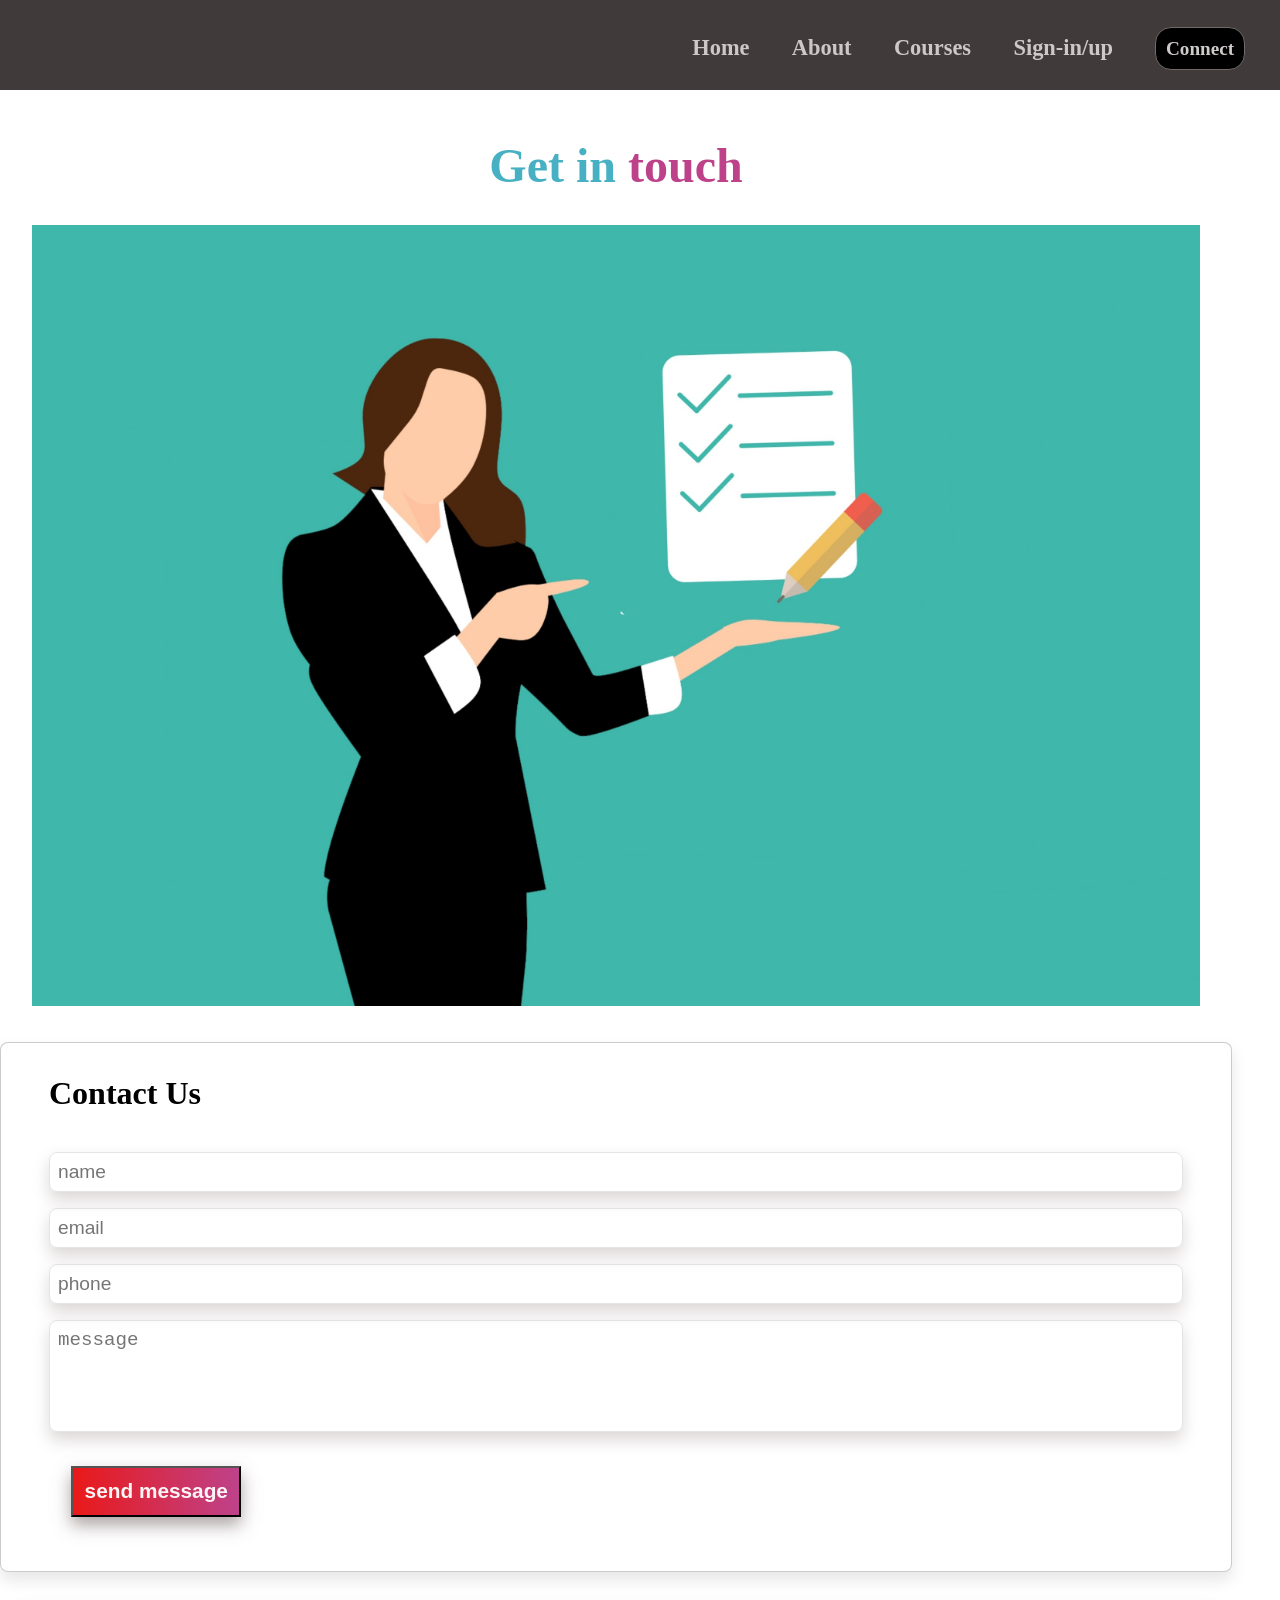
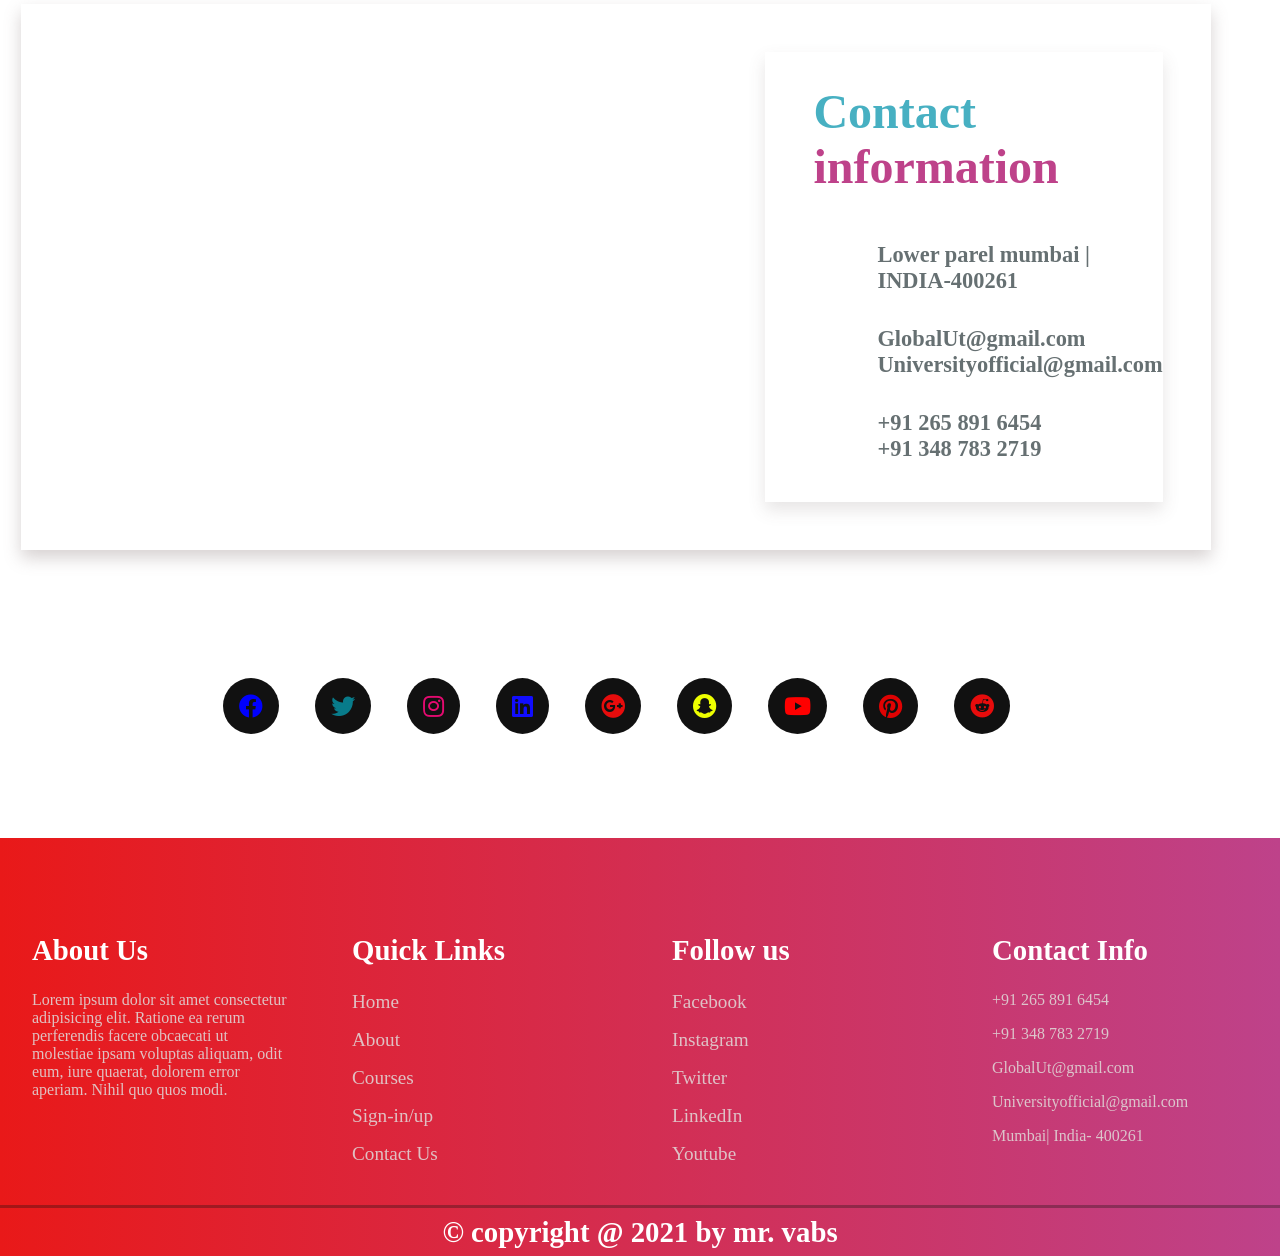
<file: Contact.html>
<!DOCTYPE html>
<html lang="en">

<head>
    <meta charset="UTF-8">
    <meta http-equiv="X-UA-Compatible" content="IE=edge">
    <meta name="viewport" content="width=device-width, initial-scale=1.0">
    <title>Abrox/Contact Us</title>
    <link rel="stylesheet" href="style.css" />
    <link rel="stylesheet" href="mobile.css" />

    <link rel="preconnect" href="https://fonts.googleapis.com" />
    <link rel="preconnect" href="https://fonts.gstatic.com" crossorigin />
    <link href="https://fonts.googleapis.com/css2?family=Poppins:ital,wght@0,300;1,300&display=swap" rel="stylesheet" />
    <link rel="stylesheet" href="https://pro.fontawesome.com/releases/v5.10.0/css/all.css" integrity="sha384-AYmEC3Yw5cVb3ZcuHtOA93w35dYTsvhLPVnYs9eStHfGJvOvKxVfELGroGkvsg+p" crossorigin="anonymous" />
</head>

<body>
    <section>
        <!-- <header> -->
        <nav class="svgc">
            <div class="im">

                <img class="im" src="./logo.svg" alt="" />


            </div>
            <div class="head">
                <a href="index.html">Home</a>
                <a href="about.html">About</a>
                <a href="#">Courses</a>
                <!-- <a href="index.html">price</a> -->
                <a href="Login.html">Sign-in/up</a>
                <a class="btn" href="Contact.html">Connect</a>


            </div>

            <!-- <label for="menu-bar" class="fas fa-bars"></label>
            <input type="checkbox" id="menu-bar" /> -->

        </nav>

        <!-- </header> -->
    </section>


    <!----------------------------------------------\-\-\- Contact Section -/-/-/ --------------------------------->

    <section class="contact">
        <div class="image-ct">
            <h1>Get in <span>touch</span> </h1>

            <img src="./img/contact.jpg" alt="">
        </div>
        <form action="#">
            <h1>Contact Us</h1>
            <div class="input-ct">
                <input type="text" placeholder="name" required>
                <!-- <label>Name</label> -->
            </div>
            <div class="input-ct">
                <input type="email" placeholder="email" required>
                <!-- <label for="email">email</label> -->
            </div>
            <div class="input-ct">
                <input type="number" placeholder="phone" required>
                <!-- <label for="phone">phone</label> -->
            </div>
            <div class="input-ct">
                <textarea name="" id="" cols="30" rows="10" placeholder="message"></textarea>
                <!-- <label>message</label> -->
            </div>
            <input type="submit" class="btn2" value="send message">

        </form>
        <div class="maps">
            <div class="map">
                <iframe src="https://www.google.com/maps/embed?pb=!1m18!
        1m12!1m3!1d54929.94957341725!2d72.83917077819116!3d18
        .99331830475414!2m3!1f0!2f0!3f0!3m2!1i1024!2i768!4f13
        .1!3m3!1m2!1s0x3be7cefaff143987%3A0x11a57272db3e78d0!
        2sParel%2C%20Mumbai%2C%20Maharashtra!5e0!3m2!1sen!2sin
        !4v1644861437107!5m2!1sen!2sin" width="600" height="450" style="border:0;" allowfullscreen="" loading="lazy"></iframe>
            </div>


            <div class="con">
                <h1>Contact <span>information</span></h1>
                <p class="p">Lower parel mumbai | INDIA-400261</p>
                <div class="mail">
                    <p>
                        GlobalUt@gmail.com
                    </p>
                    <p>

                        Universityofficial@gmail.com
                    </p>

                </div>
                <div class="phone">
                    <p>+91 265 891 6454</p>
                    <p>+91 348 783 2719</p>
                </div>
            </div>
        </div>
        </div>
        <div class="sci">
            <a href="" style="color: blue;"><i class="fab fa-facebook"></i></a>
            <a href="" style="color: rgba(8, 136, 153, 0.897);"><i class="fab fa-twitter"></i></a>
            <a href="" style="color: rgba(248, 10, 121, 0.918);"><i class="fab fa-instagram"></i></a>
            <a href="" style="color: rgb(17, 13, 255);"><i class="fab fa-linkedin"></i></a>

            <a href="" style="color: rgb(231, 12, 12);"><i class="fab fa-google-plus"></i></a>
            <a href="" style="color: rgb(238, 255, 0);"><i class="fab fa-snapchat"></i></a>
            <a href="" style="color: rgb(255, 0, 0);"><i class="fab fa-youtube"></i></a>
            <a href="" style="color: rgba(255, 0, 0, 0.87);"><i class="fab fa-pinterest"></i></a>
            <a href="" style="color: rgb(231, 12, 12);"><i class="fab fa-reddit"></i></a>
        </div>
       
    </section>

    <!-- Footer
    ...............
  ................ -->

    <footer>
        <div class="foot">
            <div class="link1">
                <div class="link">
                    <h3>About Us</h3>
                    <p>
                        Lorem ipsum dolor sit amet consectetur adipisicing elit. Ratione ea rerum perferendis facere obcaecati ut molestiae ipsam voluptas aliquam, odit eum, iure quaerat, dolorem error aperiam. Nihil quo quos modi.
                    </p>
                </div>
                <div class="link">
                    <h3>Quick Links</h3>
                    <a href="index.html">Home</a>
                    <a href="about.html">About</a>
                    <a href="index.html">Courses</a>
                    <a href="Login.html">Sign-in/up</a>
                    <a href="Contact.html">Contact Us</a>

                </div>
                <div class="link">
                    <h3>Follow us</h3>
                    <a href="">Facebook</a>
                    <a href="">Instagram</a>
                    <a href="">Twitter</a>
                    <a href="">LinkedIn</a>
                    <a href="">Youtube</a>


                </div>
                <div class="link">
                    <h3>Contact Info</h3>

                    <div class="info">
                        <!-- <i class="fas fa-phone"></i> -->

                        <p>+91 265 891 6454</p>
                        <p>+91 348 783 2719</p>
                    </div>
                    <div class="info">
                        <!-- <i class="fas fa-envelope"></i> -->

                        <p>GlobalUt@gmail.com</p>
                        <p>Universityofficial@gmail.com</p>
                    </div>
                    <div class="info">
                        <!-- <i class="fas fa-map-marker-alt"></i> -->

                        <p>Mumbai| India- 400261</p>
                    </div>
                </div>

            </div>
            <h1 class="credit">&copy; copyright @ 2021 by mr. vabs</h1>
        </div>
        </div>
        </div>
    </footer>
</body>

</html>
</file>
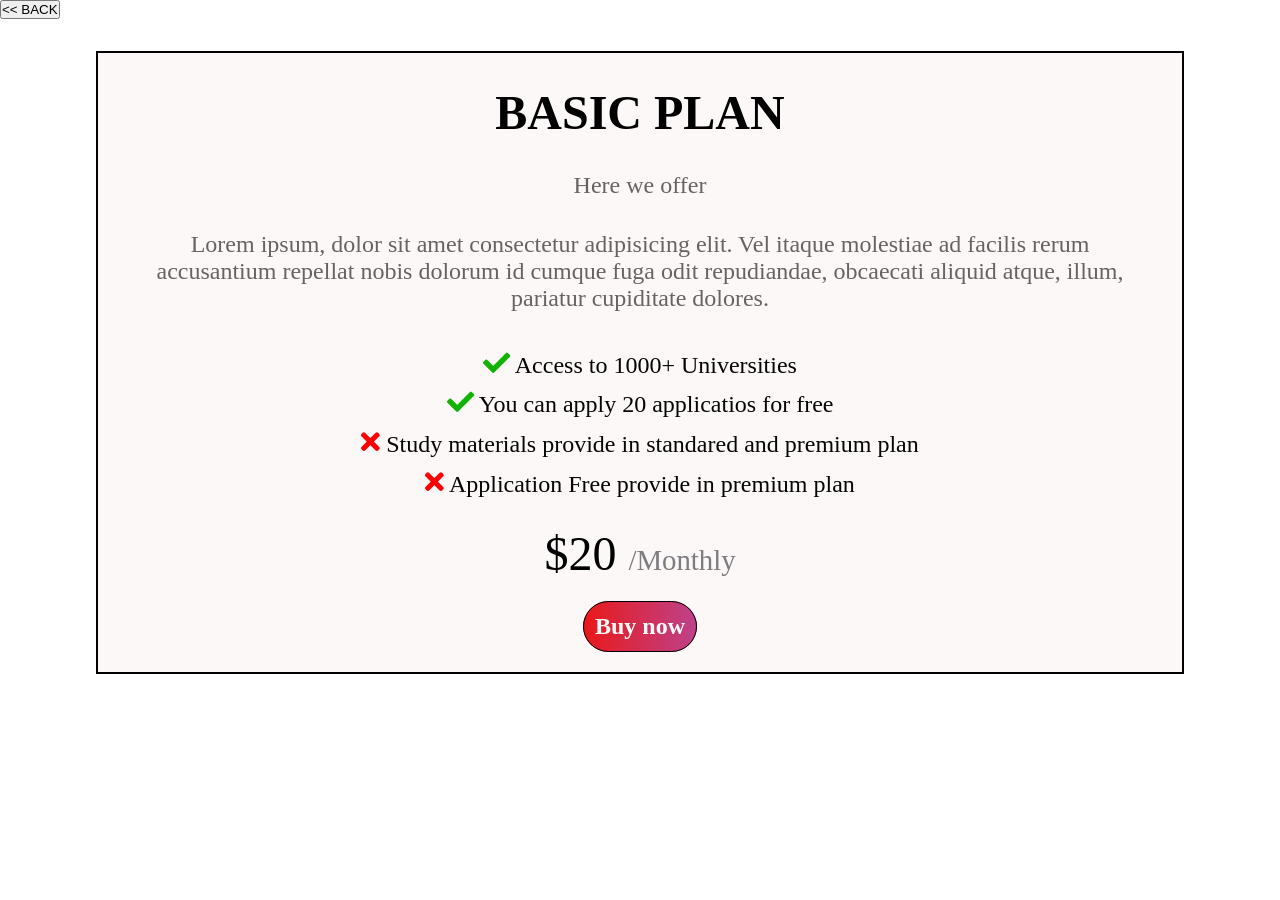
<file: membership/basic.html>
<!DOCTYPE html>
<html lang="en">
<head>
    <meta charset="UTF-8">
    <meta http-equiv="X-UA-Compatible" content="IE=edge">
    <meta name="viewport" content="width=device-width, initial-scale=1.0">
    <title>Abrox/premium</title>

    <link rel="stylesheet" href="../style.css">
    <link rel="preconnect" href="https://fonts.googleapis.com" />
    <link rel="preconnect" href="https://fonts.gstatic.com" crossorigin />
    <link
      href="https://fonts.googleapis.com/css2?family=Poppins:ital,wght@0,300;1,300&display=swap"
      rel="stylesheet"
    />
    <link
      rel="stylesheet"
      href="https://pro.fontawesome.com/releases/v5.10.0/css/all.css"
      integrity="sha384-AYmEC3Yw5cVb3ZcuHtOA93w35dYTsvhLPVnYs9eStHfGJvOvKxVfELGroGkvsg+p"
      crossorigin="anonymous"
    />
</head>
<body class="color">
    <section>
        <a href="../index.html#prices" class="back"><button> <<  BACK</button></a>

        <div class="container-bas">
            <div class="basic">
            <h1>BASIC PLAN</h1>
            <p>Here we offer</p>
            <p>Lorem ipsum, dolor sit amet consectetur adipisicing elit.
                 Vel itaque molestiae ad facilis
                 rerum accusantium repellat nobis dolorum 
                 id cumque fuga odit repudiandae, obcaecati aliquid atque,
                  illum, pariatur cupiditate dolores.</p>
            <ul>
                <li><i class="fas fa-check"></i> Access to 1000+ Universities</li>
                <li><i class="fas fa-check"></i> You can apply  20 applicatios for free </li>
                <li><i class="fas fa-times"></i> Study materials provide in standared and premium plan</li>
                <li><i class="fas fa-times"></i> Application Free provide in premium plan </li>
              </ul>
                     <div class="price">$20 <span>/Monthly</span></div>


              
        </div>
        <div class="submit-box">
            <a href="./patmentform.html">Buy now</a>

          </div>


        </div>

    </div>
        
    </section>
    
</body>
</html>
</file>
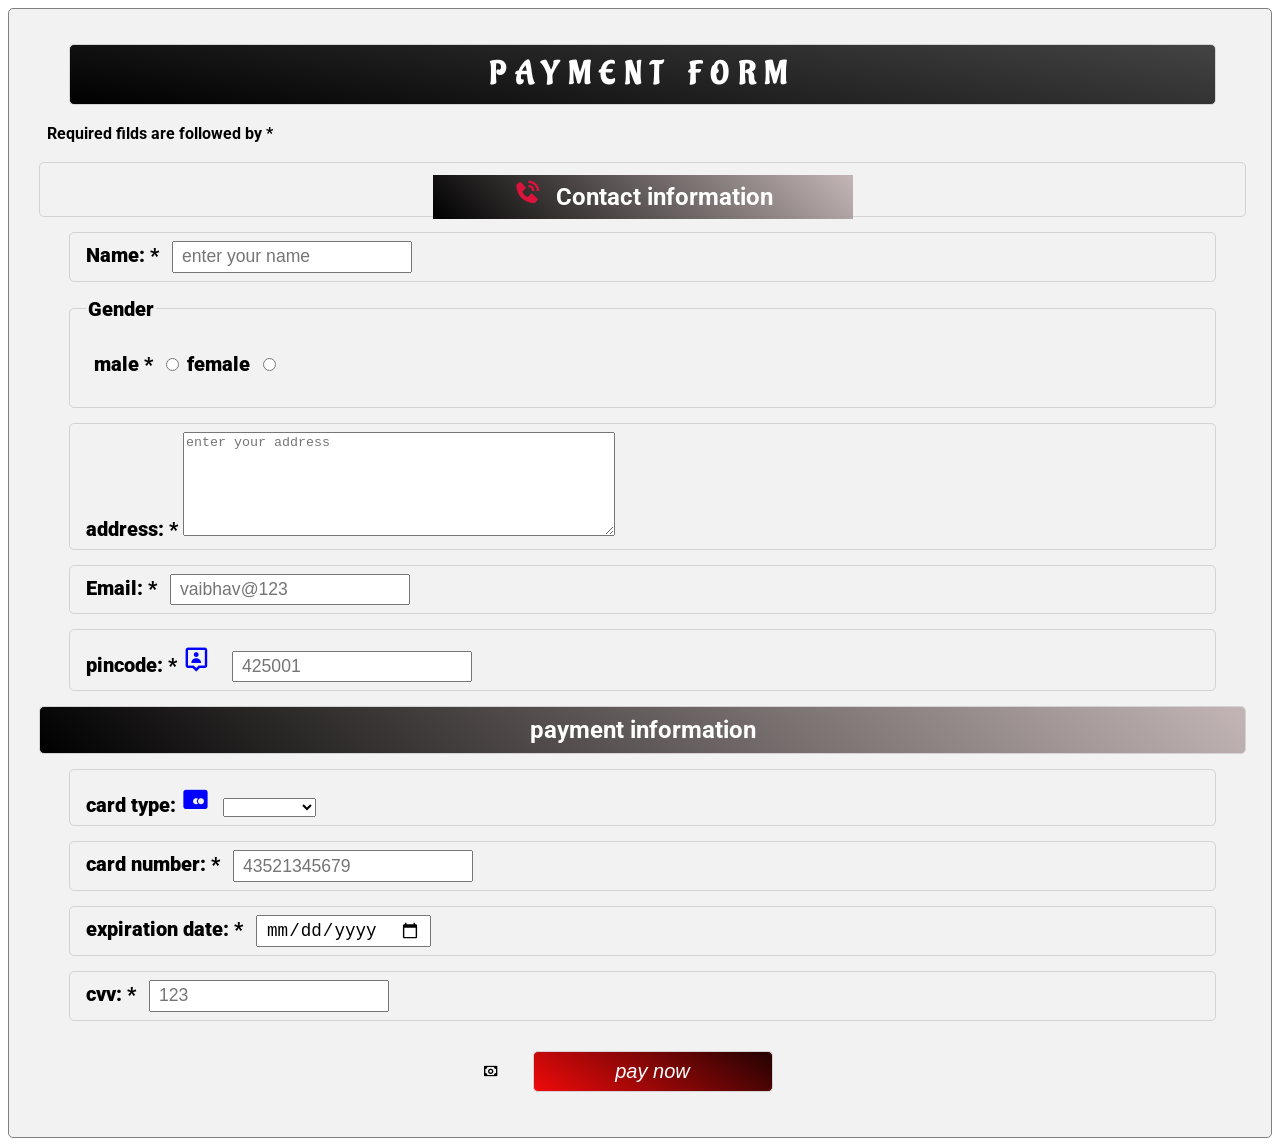
<file: membership/patmentform.html>
<!DOCTYPE html>
<html lang="en">
<head>
    <meta charset="UTF-8">
    <meta name="viewport" content="width=device-width, initial-scale=1.0">
    <title>payment form</title>
    <link href='https://unpkg.com/boxicons@2.0.9/css/boxicons.min.css' rel='stylesheet'>
    <style>
      @import url('https://fonts.googleapis.com/css2?family=Aladin&family=Anton&family=Roboto:wght@100;300;400;500;700;900&family=Yellowtail&display=swap');
        /* font-family: 'Aladin', cursive;
font-family: 'Anton', sans-serif;
font-family: 'Yellowtail', cursive; */
        *{
            box-sizing: border-box;
        }
        form{
            justify-content: center;
        }
        body{
            font-family:Roboto ;
            font-weight: bolder;
        }
        .pay{
            text-align: center;
            /* background: linear-gradient(
                        42deg, #ed0505, #00000075) */
        }
        h1{
            font-family: Aladin;
            color:white;
            background-color: black;
            background: linear-gradient(9deg, black, #000000b8);
            text-align: center;
            text-transform: uppercase;
            letter-spacing: 0.25cm;
            border: 1px solid lightgray;
            border-radius: 5px;
            padding: 10px;
            margin: 15px 30px;
            
        }
        h2{
            color: white;
            justify-content: center;
            margin: 0 auto;
            text-align: center;
            padding: .5rem 0rem;
            line-height: 1rem;
            border: 1px solid lightgray;
            border-radius: 5px;
        }  
        h2 span{
            background: linear-gradient(45deg, rgb(0, 0, 0),rgb(186 169 169 / 83%));
            padding: .5rem 5rem;
        }
        .hi{
            color: white;
            font-size: 20px;
            color: black;
            text-size-adjust: 20px;
            border: 1px solid lightgray;
            border-radius: 5px;
            padding: .5rem  1rem;
            margin: 15px 30px;
            font-weight: bolder;

        }
        .hi input{
            padding: .2rem .5rem;
            margin-left: .5rem;
            font-size: 1.1rem;
            color: black !important;
        }
        input[type="submit"]{
            width:15rem;
            justify-content: center;
            text-align: center;
            margin:  0 auto;
            color: white;
            background-color: rgb(235, 16, 16);
            font-style: italic;
            font-size: 20px;
            border: 1px solid lightgray;
            border-radius: 5px;
            padding: 8px;
            cursor: pointer;
            margin: 15px 30px;
        }
        .container{
            background-color: #f2f2f2;
            padding: 20px 25px 30px 30px;
            border: 1px solid gray;
            border-radius: 5px;
        }
      
        p{
            padding: .2rem .5rem;

        }
        p i {
            position: relative;
            margin-top: .5rem;
            font-size: 1.8rem;
            color: blue;
            margin-right: .5rem;

        }
        h2 i{
            position: relative;
            margin-top: .5rem;
            font-size: 1.8rem;
            color: crimson;
            margin-right: .5rem;
        }
        .pro{
            background: linear-gradient(45deg, rgb(0, 0, 0),rgb(186 169 169 / 83%));
            padding: 15px;
            width: 100;
            }
        .ji{
            background: linear-gradient(33deg, #ef0a0a, #000000d9);
            transition: .4s;
        }
        .ji:hover{
            transform: scale(1.1);
            box-shadow: 0 .5rem 1rem rgb(48, 44, 44);
        }

        </style>

</head>
<body>
    <div class="container">
    <form:action>
    <h1>Payment form</h1>
    <p>Required filds are followed by *</p>
    <h2><span><i class='bx bxs-phone-call bx-tada'></i> Contact information</span> </h2>
    <p class="hi">Name: *  <input type="text" name="name" placeholder="enter your name" required></p>

    <fieldset class="hi">

      <legend>Gender</legend>
         <p class="gender">
          male * <input type="radio" name="gender" id="male" required>
          female <input type="radio" name="gender" id="female">
        </p>
    </fieldset>
    <p class="hi">address: * <textarea name="address" id="address" height:="" 97px;="" width:451px;="" placeholder="enter your address" style="margin: 0px; width: 432px; height: 104px;"></textarea></p>
    <p class="hi">Email: *  <input type="email" name="email" id="email" required placeholder="vaibhav@123"></p>
    <p class="hi">pincode: * <i class='bx bx-user-pin bx-burst' ></i>  <input type="number" name="pincode" id="pincode" required placeholder="425001"></p>
    <h2 class="pro">payment information</h2> 
    <p class="hi">card type: <i class='bx bxs-credit-card-alt bx-tada' ></i>
        <select name="card type" id="card type">
            <option value=""--select a card type></option>
            <option value="visa">Visa</option>
            <option value="rupay">Rupay</option>
            <option value="master card">Master card</option>
            
        </select>
    </p>
    <p class="hi">
        card number: *  <input type="number" name="card number" id="card number" required placeholder="43521345679">
    </p>
   
    <p class="hi">
        expiration date: *  <input type="date" name="exp-date" id="exp-date" required placeholder="13\23">
    </p>
    <p class="hi">
        cvv: *  <input type="password" name="cvv" id="cvv" required placeholder="123">
        
    </p>  
    <div class="pay">  <i class='bx bx-money bx-burst' ></i>
        <input class="ji" type="submit" value="pay now"> 
    </div>
</form:action>
</div>
</body>
</html>
</file>
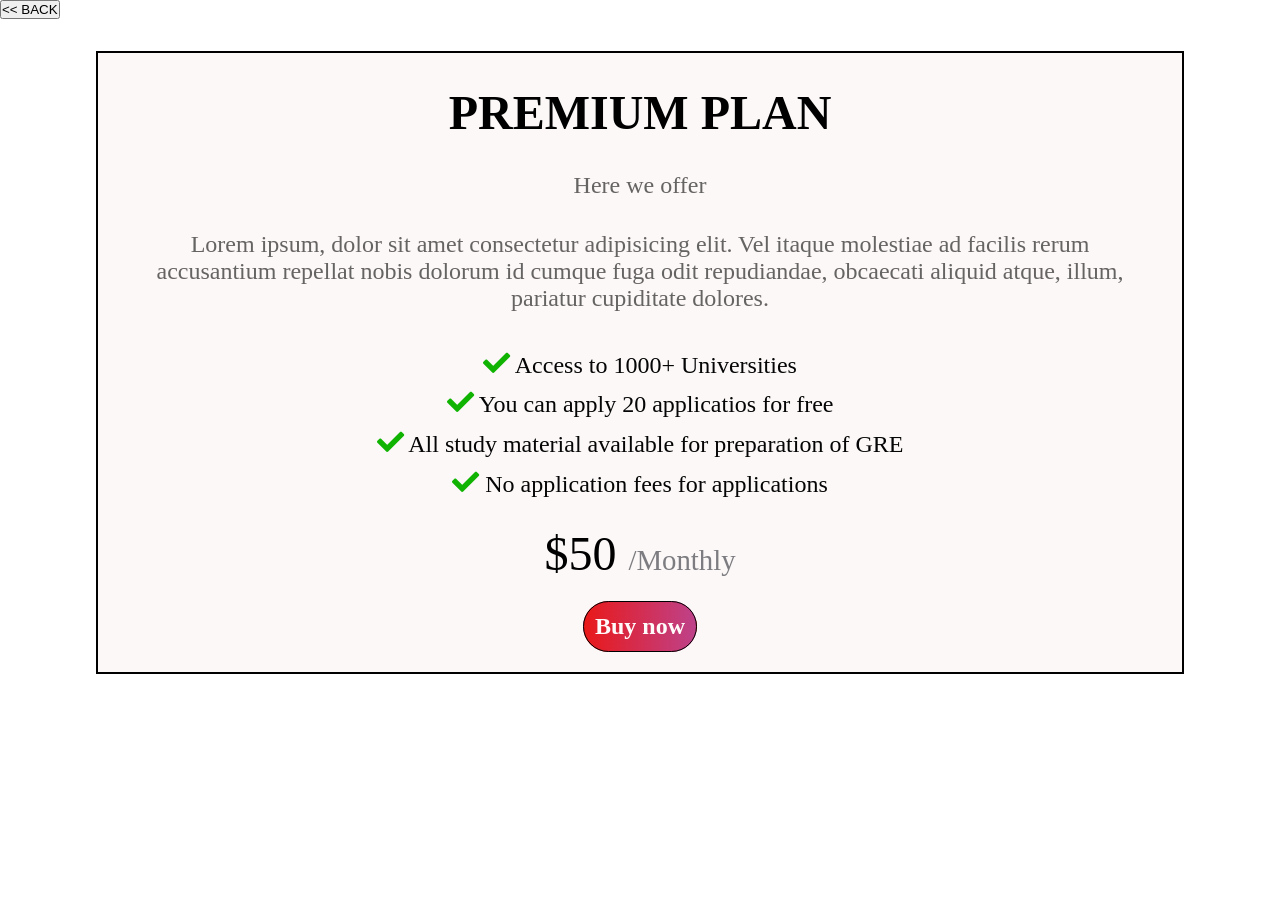
<file: membership/premium.html>
<!DOCTYPE html>
<html lang="en">
<head>
    <meta charset="UTF-8">
    <meta http-equiv="X-UA-Compatible" content="IE=edge">
    <meta name="viewport" content="width=device-width, initial-scale=1.0">
    <title>Abrox/premium</title>

    <link rel="stylesheet" href="../style.css">
    <link rel="preconnect" href="https://fonts.googleapis.com" />
    <link rel="preconnect" href="https://fonts.gstatic.com" crossorigin />
    <link
      href="https://fonts.googleapis.com/css2?family=Poppins:ital,wght@0,300;1,300&display=swap"
      rel="stylesheet"
    />
    <link
      rel="stylesheet"
      href="https://pro.fontawesome.com/releases/v5.10.0/css/all.css"
      integrity="sha384-AYmEC3Yw5cVb3ZcuHtOA93w35dYTsvhLPVnYs9eStHfGJvOvKxVfELGroGkvsg+p"
      crossorigin="anonymous"
    />
</head>
<body class="color">
    <section>
        <a href="../index.html#prices" class="back"><button> <<  BACK</button></a>

        <div class="container-bas">
            <div class="basic">
            <h1>PREMIUM PLAN</h1>
            <p>Here we offer</p>
            <p>Lorem ipsum, dolor sit amet consectetur adipisicing elit.
                 Vel itaque molestiae ad facilis
                 rerum accusantium repellat nobis dolorum 
                 id cumque fuga odit repudiandae, obcaecati aliquid atque,
                  illum, pariatur cupiditate dolores.</p>
            <ul>
                <li><i class="fas fa-check"></i> Access to 1000+ Universities</li>
                <li><i class="fas fa-check"></i> You can apply  20 applicatios for free </li>
                <li><i class="fas fa-check"></i> All study material available for preparation of GRE</li>
                <li><i class="fas fa-check"></i> No application fees for applications </li>
              </ul>
                    <div class="price">$50 <span>/Monthly</span></div>


              
        </div>
        <div class="submit-box">
            <a href="./patmentform.html">Buy now</a>

          </div>


        </div>

    </div>
        
    </section>
    
</body>
</html>
</file>
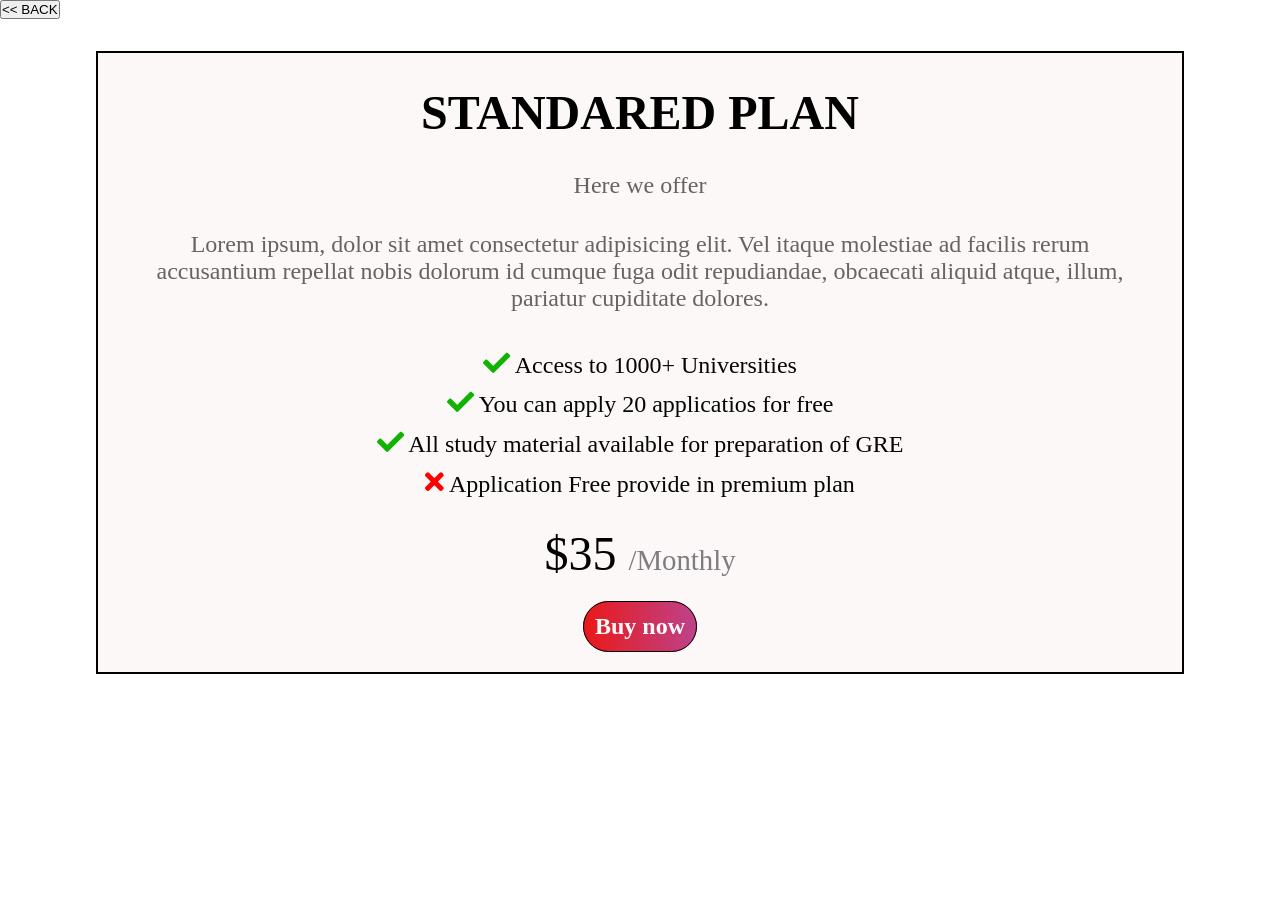
<file: membership/standared.html>
<!DOCTYPE html>
<html lang="en">
<head>
    <meta charset="UTF-8">
    <meta http-equiv="X-UA-Compatible" content="IE=edge">
    <meta name="viewport" content="width=device-width, initial-scale=1.0">
    <title>Abrox/premium</title>

    <link rel="stylesheet" href="../style.css">
    <link rel="preconnect" href="https://fonts.googleapis.com" />
    <link rel="preconnect" href="https://fonts.gstatic.com" crossorigin />
    <link
      href="https://fonts.googleapis.com/css2?family=Poppins:ital,wght@0,300;1,300&display=swap"
      rel="stylesheet"
    />
    <link
      rel="stylesheet"
      href="https://pro.fontawesome.com/releases/v5.10.0/css/all.css"
      integrity="sha384-AYmEC3Yw5cVb3ZcuHtOA93w35dYTsvhLPVnYs9eStHfGJvOvKxVfELGroGkvsg+p"
      crossorigin="anonymous"
    />
</head>
<body class="color">
    <section>
        <a href="../index.html#prices" class="back"><button> <<  BACK</button></a>

        <div class="container-bas">
            <div class="basic">
            <h1>STANDARED PLAN</h1>
            <p>Here we offer</p>
            <p>Lorem ipsum, dolor sit amet consectetur adipisicing elit.
                 Vel itaque molestiae ad facilis
                 rerum accusantium repellat nobis dolorum 
                 id cumque fuga odit repudiandae, obcaecati aliquid atque,
                  illum, pariatur cupiditate dolores.</p>
            <ul>
                <li><i class="fas fa-check"></i> Access to 1000+ Universities</li>
                <li><i class="fas fa-check"></i> You can apply  20 applicatios for free </li>
                <li><i class="fas fa-check"></i> All study material available for preparation of GRE</li>
                <li><i class="fas fa-times"></i> Application Free provide in premium plan </li>
              </ul>
                   <div class="price">$35 <span>/Monthly</span></div>


              
        </div>
        <div class="submit-box">
            <a href="./patmentform.html">Buy now</a>

          </div>


        </div>

    </div>
        
    </section>
    
</body>
</html>
</file>
<file: style.css>
* {
  margin: 0;
  padding: 0;
  box-sizing: border-box;
  scroll-behavior: smooth;
}
body{
  scroll-behavior: smooth;
}

:root {
  --red: #e91919;
  --pink: #be428a;
  --white: white;
  --gradient: linear-gradient(90deg, var(--red), var(--pink));
  --color: rgba(255, 55, 0, 0.902);
  --background-color: rgba(223, 81, 42, 0.779);
  --hover: rgba(16, 143, 216, 0.785);
  --Sniglet-font: "Sniglet", cursive;
  --Rubik: "Rubik", cursive;
  --simple: "Patua One", cursive;
  --Lobster: "lobster", cursive;
}

/* header .svg {
  height: 100%;
  width: 100%;
  display: flex;
  flex-wrap: wrap;
} */

header .svg::before {
  content: "";
  background-color: black;
  position: absolute;
  width: 100%;
  height: 100%;
  top: 0px;
  left: 0px;
  z-index: -1;
  opacity: 0.8;
}

nav {
  width: 100%;
  height: 100%;
  justify-content: space-between;
  align-items: center;
  padding-left: 9rem;
  padding-right: 1rem;
  background-color: #ffffff52;
  display: flex;
}

.svg .im {
  height: 23%;
  width: 23%;
  justify-content: center;
  padding-right: 1rem;
  animation: float 5s reverse infinite;
}

.svg .head {
  display: flex;
}

.svg .head a {
  margin: 0.6rem;
  margin-left: 1.3rem;
  padding: 0.2rem;
  text-decoration: none;
  position: relative;
  display: flex;
  display: inline-block;
  color: #000000;
  font-size: 1.4rem;
  font-weight: bolder;
  transition: 0.4s;
  font-family: var(--simple);
}

.svg .head a:hover {
  color: white;
  border-radius: 1rem;
  cursor: pointer;
}

.svg .head .btn {
  font-size: 1rem;
  background-color: black;
  color: white;
  padding: 0.6rem;
  border-radius: 1rem;
  border: 1px solid #fff;
  transition: 0.6s;
}

.svg .head .btn:hover {
  transform: scale(1.1);
  background: white;
  color: black;
  box-shadow: 0 0.5rem 1rem rgb(8, 8, 8);
  border-radius: 0.1;
}

.container {
  justify-content: center;
  text-align: center;
  margin-top: 10rem;
}

.container h1 {
  font-size: 4rem;
  font-family: var(--simple);
}

.container p {
  font-size: 2rem;
  margin-top: 2rem;
  font-weight: bolder;
  color: #020202b2;
  font-family: var(--simple);

}

/* ........................................................................search bar seaction............................................... */

header .icons i{
  font-size: 2.1rem;
  color:#fff;
  cursor: pointer;
  margin: 1rem 2rem 0 1rem;
}

header .icons i:hover{
  color:var(--red);
}

header .search-bar-container{
  position: absolute;
  top:100%; left: 0; right:0;
  padding:1.5rem 2rem;
  background:#333;
  border-top: .1rem solid rgba(255,255,255,.2);
  display: flex;
  align-items: center;
  z-index: 1001;
  clip-path: polygon(0 0, 100% 0, 100% 0, 0 0);
}

header .search-bar-container .active{
  clip-path: polygon(0 0, 100% 0, 100% 100%, 0 100%);
  
}



header .search-bar-container #search-bar{
  width:100%;
  padding:1rem;
  text-transform: none;
  color:#333;
  font-size: 1.7rem;
  border-radius: .5rem;
}

header .search-bar-container label{
  color:#fff;
  cursor: pointer;
  font-size: 3rem;
  margin-left: 1.5rem;
}

header .search-bar-container label:hover{
  color:var(--red);
}

/* ----------------------------------------\-\-\- Carousel section css style -/-/-/----------------------------- */
.carousal {
  display: flex;
  position: relative;
  width: 100%;
  justify-content: center;
  height: 100vh;
  align-items: center;
}
.carousel-indicators {
  margin-bottom: 11rem;
  padding: 1rem;
  border-radius: 5rem;
  background: rgba(0, 0, 0, 0.7);
  width: 200px;
  margin-left: 41rem;
  height: 40px;
  display: flex;
  justify-content: center;
  align-items: center;
}

.carousel-indicators .vid-btn {
  height: 0.3rem;
  width: 1.2rem;
  display: inline-block;
  border-radius: 50%;
  background: rgb(255, 255, 255);
  cursor: pointer;
  margin: 0 0.5rem;
}

.carousel-indicators .vid-btn.active {
  background: var(--red);
}
.carousel img {
  height: 750px;
}
.bits button {
  font-size: 1.3rem;
  transition: 0.3s;
  background-color: rgba(35, 32, 32, 0.7);
  margin-bottom: 15rem;
  font-family: var(--simple);
}

.bits button:hover {
  transform: scale(1.1);
  background: transparent;
  border: 1px solid white;
  background-color: black;
}
.bits h1 {
  text-transform: uppercase;
  font-size: 3rem;
  font-family: var(--simple);
}
.bits h4 {
  font-size: 2rem;
  font-family: var(--Rubik);
}

.head h1 {
  text-align: center;
  color: rgba(74, 57, 57, 0.904);
  margin: 1rem;
  font-size: 3rem;
  margin-top: 5rem;
}
.containercard {
  /* margin-left: 2.4rem; */
  background-color: rgba(243, 235, 235, 0.963);
}
.containercard .card {
  align-items: center;
  width: 700px;
  margin-left: 2.3rem;
  transition: 0.3s;
  margin-bottom: 1rem;

  /* margin-bottom: 2rem; */
}

/* ------------------------------------------\-\-\- Country section -/-/-/------------------------------------- */

section .country {
  width: 100%;
  margin: 80px auto;

}

.country h1 {
  text-align: center;
  margin-top: 5rem;
  font-size: 3rem;
  font-family: var(--simple);

}

.country p {
  text-align: center;
  margin-top: 1rem;
  padding-left: 5rem;
  padding-right: 5rem;
  font-family: var(--Rubik);
}

.container1 {
  text-align: center;
  font-size: 4vmin;
  color: #49497e;
  display: flex;
  align-items: center;
  width: 100%;
  justify-content: center;
}

.container12 {
  display: flex;
  margin-left: 5rem;
}

.container1 .city {
  display: flex;
  justify-content: center;
  align-items: center;
  flex-direction: column;
  align-items: center;
  margin: 2rem;
}

.container1 .city a img {
  height: 250px;
  width: 350px;
  transition: 0.3s;
}

.container1 .city a img:hover {
  transform: scale(1.1);
  border-radius: 1.5rem;
}

.city h2 {
  font-size: 1.6rem;
  margin-top: 0.7rem;
  font-family: var(--simple);
}
/***********************...................................................  Section 2  ......................................*****************  */

.cover {
  width: 100%;
  height: 55vmin;
  /* background: url("../assets/pexels-photo-452738.jpeg"); */
  background-position: -24rem -19rem;
  background-size: 150%;
  position: relative;
  cursor: pointer;
}

.cover .overlay {
  position: absolute;
  top: 0;
  left: 0;
  width: 100%;
  height: 100%;
  z-index: 999;
}

.cover .content {
  width: 100%;
  height: 100%;
  background: rgba(0, 0, 0, 0.7);
  padding-top: 14vmin;
}

.cover .content > h1 {
  font-family: var(--simple);
  font-size: 6vmin;
  color: whitesmoke;
}

.cover .content > p {
  font-family: var(--Rubik);
  font-size: 3vmin;
  color: #ff9500;
}
.cover .content > h2 {
  font-family: var(--simple);
  color: rgba(255, 255, 255, 0.773);
}

.numbers .rect {
  position: relative;
  z-index: 1;
  background: white;
  width: 17rem;
  height: 12rem;
  padding-top: 3.5vmin;
  margin: 1rem;
  border-radius: 0.5em;
  box-shadow: 0 1px 50px 0px rgba(243, 71, 23, 0.536);
}

.numbers {
  margin-top: -15vmin;
}

.numbers .rect > p {
  font-family: var(--simple);
  font-size: 1.2rem;
  margin-top: 0.6rem;
}

.rect img {
  height: 100px;
  width: 100px;
  transition: all 0.7s;
}
.rect:hover img {
  transform: scale(1.1);
}
/* ------------------------------------------\-\-\- Library section -/-/-/------------------------------------- */

.lab .container2 .library {
  width: 50%;
  display: flex;
  flex-wrap: wrap;
}

.lab {
  margin-top: 6rem;
}

.lab .container2 {
  display: flex;
  flex-wrap: wrap;
  margin-bottom: 3rem;
}

.library {
  width: 60%;
  display: flex;
  flex-flow: row;
}
.lol{
  margin: 3rem;
  width: 200px;
}
.lol ul li a  {
  text-decoration: none;

}
.lol a {
  text-decoration: none;
  font-size: large;
  color: black;
}

.lab .imgs {
  width: 100%;
  align-items: center;
  display: flex;
  flex-wrap: wrap;
  margin: 8rem 1rem 1rem 0;
}

.imgs img {
  width: 300px;
  height: 200px;
  margin-left: 1.4rem;
  transition: 0.4s;
}

.imags img {
  width: 300px;
  height: 200px;
  transition: 0.4s;
  margin-left: 1.3rem;
}

.imgs img:hover {
  transform: scale(1.1);
  box-shadow: 0 0.5rem 1rem rgb(8, 8, 8);
  cursor: pointer;
}

.imags img:hover {
  transform: scale(1.1);
  box-shadow: 0 0.5rem 1rem rgb(8, 8, 8);
  cursor: pointer;
}

.line {
  width: 180px;
  height: 4px;
  background: #fc036b;
  margin: 2px auto;
  border-radius: 5px;
}

.row h1 {
  font-size: 3.5rem;
  margin-top: 4rem;
  padding-left: 17rem;
  font-family: var(--simple);
}

.row {
  width: 50%;
}

.row p {
  text-align: center;
  padding: 3rem 3rem;
  font-family: var(--Rubik)
}

.container2 .row ul li {
  padding-left: 5rem;
  padding: 0.3rem 5rem;
}
/* ------------------------------------------\-\-\- Review Section -/-/-/----------------------------------------*/

.review {
  background-color: rgba(211, 190, 190, 0.185);
}

.review h1 {
  text-align: center;
  font-size: 2.4rem;
  color: black;
  padding-top: 3rem;
  font-family: var(--simple);

}

.review .container3 {
  display: flex;
  text-align: center;
  justify-content: center;
}

.review .container3 .container31 {
  margin: 4rem;
  padding: 2rem;
  background-color: rgba(248, 138, 138, 0.26);
  display: flex;
}

.review .container3 .rev {
  padding: 1rem;
  margin: 3rem;
  position: relative;
  border: 0.1rem solid rgba(0, 0, 0, 0.2);
  box-shadow: 0 0.5rem 1rem rgba(0, 0, 0, 0.404);
  flex: 1 1 30rem;
  border-radius: 0.5rem;
  transition: 0.3s;
  background-color: rgba(255, 255, 255, 0.986);
}

.review .container3 .rev .fa-quote-right {
  position: absolute;
  top: 1rem;
  right: 2rem;
  font-size: 5rem;
  opacity: 0.3;
}

.review .container3 .rev .user img {
  border-radius: 50%;
  height: 7rem;
  width: 7rem;
  object-fit: cover;
  margin-top: 2rem;
}

.review .container3 .rev .user h3 {
  color: #49497e;
  font-size: 1.3rem;
  font-family: var(--simple);

}

.review .container3 .rev .user .stars i {
  font-size: 1.5rem;
  padding: 1rem 0;
  color: rgb(216, 145, 12);
}

.review .container3 .rev .user .comment {
  font-size: 1rem;
  color: #222227;
}

.review .container3 .rev:hover {
  transform: scale(1.1);
  box-shadow: 0 0.5rem 1rem rgb(216, 18, 78);
}
/* ----------------------------------------\-\-\- Pricing Section -/-/-/----------------------------------------*/

.prices h1 {
  text-align: center;
  font-size: 3rem;
  padding-top: 3rem;
  /* color: rgb(255, 0, 0); */
  color: black;
  font-family: var(--simple);

}

.prices .container4 {
  display: flex;
  text-align: center;
  justify-content: center;
}

.prices .container4 .box {
  margin: 3rem;
  padding: 1rem;
  border: 2px solid rgb(196, 179, 179);
  box-shadow: 0 0.5rem 1rem rgba(27, 26, 26, 0.432);
  background-color: rgba(255, 255, 255, 0.932);
  margin-bottom: 4rem;
  width: 100%;
  transition: 0.3s;
}

.prices .container4 .box:hover {
  transform: scale(1.1);
  border-radius: 0.3rem;
  box-shadow: 0 0.5rem 1rem rgb(216, 18, 78);
}

.prices .container4 .box h3 {
  font-size: 2rem;
  color: red;
  font-family: var(--simple);

}

.prices .container4 .box .price {
  font-size: 2.5rem;
  color: rgb(58, 55, 55);
  margin-top: 0.7rem;
  margin-bottom: 0.8rem;
}

.prices .container4 .box .price span {
  font-size: 1.5rem;
  color: gray;
}

.prices .container4 .box ul li {
  list-style: none;
  font-size: 1.2rem;
  margin-top: 0.4rem;
}

.prices .container4 .box ul li .fa-check {
  color: rgb(16, 179, 2);
}

.prices .container4 .box ul li .fa-times {
  color: red;
}

.prices .container4 .box .btn {
  display: inline-block;
  color: rgba(255, 255, 255, 0.938);
  background: var(--gradient);
  border: 1px solid #fff;
  border-radius: 2rem;
  padding: 8px 25px;
  position: relative;
  cursor: pointer;
  /* margin-top: 2rem; */
  margin: 1.4rem;
  font-size: 1.1rem;
  transition: 0.5s;
  text-decoration: none;
}

.prices .container4 .box .btn:hover {
  transform: scale(1.1);
  box-shadow: 0 0.5rem 1rem rgba(27, 26, 26, 0.514);
}
/* ---------------------------------------------\-\-\- Footer  Section -/-/-/------------------------------------*/

.foot {
  padding-top: 3rem;
  /* background-color: rgba(253, 9, 200, 0.521); */
  background: var(--gradient);
}

.foot .link1 {
  display: flex;
  flex-wrap: wrap;
  /* flex-direction: column; */
}

.foot .link1 .link {
  flex: 1 1 5rem;
  margin: 2rem;
}

.foot .link1 .link h3 {
  font-size: 1.8rem;
  padding: 1rem 0;
  color: rgb(255, 255, 255);
  font-family: var(--simple);

}

.foot .link1 .link p {
  font-size: 1rem;
  padding: 0.5rem 0;
  color: #dfd5d5e5;
  font-family: var(--Rubik);
}

.foot .link1 .link a {
  display: block;
  font-size: 1.2rem;
  padding: 0.5rem 0;
  color: #e0d5d5e1;
  text-decoration: none;
  font-family: var(--simple);

}

.foot .link1 .link a:hover {
  color: rgb(0, 0, 0);
  text-decoration: underline;
}

.foot .link1 .link i {
  margin: 0.5rem 0;
  margin-right: 1rem;
  border-radius: 50%;
  background: #fff;
  color: rgb(10, 9, 9);
  font-size: 1rem;
  height: 3rem;
  width: 3rem;
  line-height: 3rem;
  text-align: center;
}

.foot .credit {
  text-align: center;
  font-size: 1.8rem;
  font-weight: bolder;
  padding: 1rem 2rem;
  color: white;
  line-height: 1rem;
  border-top: 0.2rem solid rgba(26, 17, 17, 0.333);
}
.foot .credit span {
  color: black;
}
/* ------------------------------------------------/-/-/- Scroll section -/-/-/--------------------------------- */
.scroll {
  z-index: 9999;
  position: fixed;
  color: var(--white);
  right: 15px;
  bottom: 15px;
  text-align: center;
  line-height: 45px;
  cursor: pointer;
  pointer-events: none;
  opacity: 0;
  transition: all 0.5s ease;
}

.scroll i {
  border-radius: 50%;
  font-size: 1.8rem;
  background: var(--red);
  padding: 0.6rem 1rem;
  transition: all 0.5s ease;
}

.scroll:hover i {
  box-shadow: 0 0.5rem 1rem rgb(214, 189, 189);
  /* bottom: 20px; */
  transform: scale(1.1);
}

.scroll.active {
  right: 20px;
  opacity: 1;
  pointer-events: auto;
}
/* ---------------------------------------------------------------\-\-\- Login  Section -/-/-/--------------------------------------------------*/

.sec {
  align-items: center;
  padding-left: 20rem;
}

.lines {
  width: 100px;
  height: 4px;
  background: #f80202f3;
  margin: 10px auto;
  border-radius: 5px;
}

.sec .container-log {
  background-image: url(./img/form6.png);
  height: 80%;
  width: 80%;
  text-align: center;
  margin-top: 8rem;
  position: relative;
  box-sizing: border-box;
  box-shadow: 5px black;
  background-repeat: no-repeat;
  background-position: center;
  background-size: cover;
}

.sec .container-log h2 {
  font-size: 3rem;
  margin-top: 4rem;
  font-family: var(--simple);

}

.sec .container-log .box-log {
  height: 100%;
}

.sec .container-log .box-log .inputs input {
  font-size: 1.3rem;
  padding: 0.3rem;
  padding-left: 1.7rem;
  box-shadow: 0 0.5rem 1rem rgb(8, 8, 8);
  margin: 0.7rem;
  border-radius: 1rem;
}

.sec .container-log .box-log a {
  font-size: 1.3rem;
  padding-right: 7rem;
  margin-bottom: 1rem;
  text-decoration: none;
  color: blue;
}

.sec .container-log .box-log a:hover {
  text-decoration: underline;
  color: rgba(10, 7, 175, 0.747);
}

.sec .container-log .box-log .submit-box input {
  font-size: 1.5rem;
  border-radius: 1rem;
  margin: 0.5rem;
  padding: 0.5rem;
  height: 100%;
  color: white;
  font-weight: bolder;
  background-color: rgba(0, 0, 0, 0.836);
  width: 18%;
  transition: 0.4s ease-in-out;
}

.sec .container-log .box-log .submit-box input:hover {
  transform: scale(1.1);
  cursor: pointer;
  color: black;
  background: transparent;
  box-shadow: 0 0.5rem 1rem rgb(8, 8, 8);
}

.sec .container-log .box-log .submit-box h4 {
  font-size: 1.2rem;
  padding: 0.3rem;
}

.sec .container-log .box-log .submit-box a {
  font-size: 1.2rem;
  text-decoration: none;
  padding-left: 7rem;
  color: blue;
}

.sec .container-log .box-log .submit-box a:hover {
  text-decoration: underline;
  color: rgba(10, 7, 175, 0.747);
}

.sec .container-log .box-log .logo h4 {
  font-size: 1.5rem;
  font-weight: bolder;
  margin-top: 3rem;
}

.logo .sci {
  display: flex;
  align-items: center;
  justify-content: center;
}

.logo h4 {
  font-size: 1.5rem;
  margin-top: 2rem;
  font-family: var(--simple);

}

.logo .sci a {
  margin-top: 1.5rem;
  margin-bottom: 1.5rem;
}

.logo .sci a i {
  background: #9cd0ecd8;
  text-decoration: none;
  justify-content: center;
  margin-top: 9rem;
  margin-bottom: 2rem;
  font-size: 1.5rem;
  margin: 1rem;
  padding: 1rem;
  border-radius: 50%;
  transition: 1s;
}

.logo .sci a i:hover {
  transform: rotate(360deg);
  background-color: rgb(8, 8, 8);
  box-shadow: 0.3rem 0.5rem 1rem rgb(236, 9, 9);
}
/* -------------------------------------------\-\-\- About Section -/-/-/---------------------------------------*/

.svgc {
  background-color: rgba(48, 41, 41, 0.918);
}

.svgc .head a {
  margin: 1rem;
  padding: 0.2rem;
  text-decoration: none;
  position: relative;
  display: flex;
  display: inline-block;
  color: #f1ebebcc;
  font-weight: bolder;
  font-size: 1.4rem;
  margin-top: 1.9rem;
  transition: 0.4s;
}

.svgc .head a:hover {
  transform: scale(1.1);
  color: white;
  border-radius: 1rem;
  font-weight: bolder;
  cursor: pointer;
  text-shadow: 0 0.5rem 1rem rgb(0, 0, 0);
}

.svgc .head .btn {
  font-size: 1.2rem;
  background-color: black;
  color: #f1ebebdc;
  margin: 1.2rem;
  padding: 0.6rem;
  margin-top: 1.7rem;
  border-radius: 1rem;
  border: 1px solid rgb(112, 105, 105);
  transition: 0.6s;
}

.svgc .head .btn:hover {
  transform: scale(1.1);
  background: white;
  color: black;
  box-shadow: 0 0.5rem 1rem rgb(8, 8, 8);
  border-radius: 0.1;
}

/* .svgc .im {
  height: 100%;
  width: 100%;
  justify-content: center;
  padding-right: 1rem;
  animation: float 5s reverse infinite;
} */

/* @keyframes float {
  0%,
  100% {
    transform: translateY(0.1rem);
  }
  50% {
    transform: translateY(-.5rem);
  }
  50% {
    transform: translatex(0.5rem);
  }
  50% {
    transform: translatex(-2rem);
  }
} */

.container-ab {
  margin-left: 14rem;
  margin-top: 4rem;
}
.aboutcontainer {
  margin-left: 25rem;
  margin-top: 8rem;
  display: flex;
  flex-wrap: wrap;
}

.counter {
  margin-top: 2rem;
  margin-bottom: 5rem;
  background-color: rgba(206, 178, 178, 0.281);
}

.container-img {
  display: flex;
  margin: 1rem;
  padding: 0.5rem;
}

.img-ab img {
  height: 90%;
  width: 90%;
  margin: 0.5rem;
  padding: 0.2rem;
  transition: all 0.4s;
}

.img-ab img:hover {
  transform: scale(1.1);
  box-shadow: 0 0.5rem 1rem rgb(8, 8, 8);
}

/* --------------------------------------------------------\-\-\- Contact us Section -/-/-/-----------------------------------------------------*/

.contact {
  display: flex;
  align-items: center;
  justify-content: center;
  flex-wrap: wrap;
  padding-bottom: 4rem;
  margin-top: 3rem;
  padding-right: 3rem;
}

.contact .image-ct {
  flex: 1 1 40rem;
}

.contact .image-ct h1 {
  font-size: 3rem;
  text-align: center;
  font-weight: bolder;
  color: rgba(7, 148, 173, 0.74);
  font-family: var(--simple);

}

.contact .image-ct span {
  color: var(--pink);
}

.contact .image-ct img {
  width: 100%;
  padding: 2rem;
}

.contact form {
  flex: 1 40rem;
  padding: 2rem 3rem;
  border: 0.1rem solid rgba(0, 0, 0, 0.2);
  box-shadow: 0 0.5rem 1rem rgba(0, 0, 0, 0.1);
  border-radius: 0.5rem;
  background: #fff;
}

.contact form h1 {
  text-align: left;
  padding: 0;
  font-size: 2rem;
  padding-bottom: 2rem;
  font-family: var(--simple);

}

.contact form .input-ct {
  position: relative;
}

.contact form .input-ct input,
.contact form .input-ct textarea {
  width: 100%;
  background: none;
  color: rgb(94, 92, 92);
  margin: 0.5rem 0;
  padding: 0.5rem 0;
  font-size: 1.2rem;
  border-bottom: 0.1rem solid rgba(0, 0, 0, 0.1);
  border-top: 0.1rem solid rgba(0, 0, 0, 0.1);
  border-left: 0.1rem solid rgba(0, 0, 0, 0.1);
  border-right: 0.1rem solid rgba(0, 0, 0, 0.1);
  border-radius: 0.5rem;
  box-shadow: 0 0.5rem 1rem rgba(138, 124, 124, 0.301);
  text-transform: none;
}

.contact form .input-ct textarea {
  resize: none;
  height: 7rem;
}

.contact form .input-ct ::placeholder {
  padding-left: 0.5rem;
}

.contact form .btn2 {
  font-size: 1.3rem;
  margin: 1.4rem;
  padding: 0.7rem;
  font-weight: bolder;
  background: var(--gradient);
  color: rgb(253, 244, 244);
  box-shadow: 0 0.5rem 1rem rgba(136, 123, 123, 0.692);
  transition: 0.4s;
}

.contact form .btn2:hover {
  transform: scale(1.1);
  box-shadow: 0 0.5rem 1rem rgb(0, 0, 0);
  background: var(--gradient);
  color: rgb(238, 230, 230);
  cursor: pointer;
}

.maps {
  display: flex;
  width: 100%;
  margin-top: 0.4rem;
  margin: 2rem;
  box-shadow: 0 0.5rem 1rem rgba(117, 97, 97, 0.288);
}

.map {
  margin: 3rem;
  display: flex;
  width: 90%;
}

.map iframe {
  height: 50vh;
  transition: 0.5s;
}

.map iframe:hover {
  box-shadow: 0 0.5rem 1rem 0.2rem rgba(71, 63, 63, 0.644);
}

.con {
  width: 80%;
  margin: 3rem;
  transition: 0.5s;
  box-shadow: 0 0.5rem 1rem rgba(92, 78, 78, 0.144);
}

.con:hover {
  box-shadow: 0 0.5rem 1rem rgba(69, 60, 60, 0.527);
}

.con h1 {
  padding-left: 3rem;
  margin-top: 2rem;
  font-size: 3rem;
  color: rgba(7, 148, 173, 0.74);
  font-family: var(--simple);

}

.con span {
  color: var(--pink);
  font-family: var(--simple);

}

.con .p {
  padding-left: 7rem;
  margin-top: 3rem;
  font-size: 1.4rem;
  color: #667072;
  font-weight: bolder;
}

.con .mail {
  padding-left: 7rem;
  margin-top: 2rem;
  font-size: 1.4rem;
  color: #667072;
  font-weight: bolder;
}

.con .phone {
  padding-left: 7rem;
  margin-top: 2rem;
  font-size: 1.4rem;
  color: #667072;
  font-weight: bolder;
}

.contact .sci {
  margin-top: 5rem;
  margin-bottom: 1.5rem;
}

.contact .sci a i {
  background: #000000ee;
  text-decoration: none;
  justify-content: center;
  margin-top: 9rem;
  margin-bottom: 2rem;
  font-size: 1.5rem;
  margin: 1rem;
  padding: 1rem;
  border-radius: 50%;
  transition: 1s;
}

.contact .sci a i:hover {
  transform: rotate(360deg);
  background-color: transparent;
  box-shadow: 0.3rem 0.5rem 1rem rgb(236, 9, 9);
}
/* -------------------------------------------------------\-\-\- Membership section  BASIC -/-/-/-----------------------------------------------*/

.container-bas {
  border: 2px solid black;
  margin: 6rem;
  margin-top: 2rem;
  background-color: #fcf7f7da;
}

.container-bas h1 {
  text-align: center;
  font-size: 3rem;
  color: rgb(0, 0, 0);
  margin: 2rem;
  font-family: var(--simple);

}
.container-bas p {
  text-align: center;
  margin: 2rem;
  color: rgba(54, 51, 51, 0.76);
  font-size: 1.5rem;
  font-family: var(--Rubik);
}

.container-bas ul li {
  text-align: center;
  align-items: center;
  justify-content: center;
  list-style: none;
  color: rgb(5, 5, 5);
  font-size: 1.5rem;
  padding: 0.3rem;
}

.container-bas ul li i .fa-check {
  padding-right: 3rem;
}

.container-bas ul li .fa-check {
  color: rgb(16, 179, 2);
  font-size: 1.7rem;
}

.container-bas ul li .fa-times {
  color: red;
  font-size: 1.7rem;
}

.container-bas .submit-box {
  text-align: center;
  /* margin: 2rem; */
  margin-top: 2rem;
  margin-bottom: 2rem;
  transition: 0.5s;
}

.container-bas .submit-box a {
  border: 1px solid black;
  padding: 0.7rem;
  font-size: 1.5rem;
  text-decoration: none;
  background: var(--gradient);
  color: rgb(255, 251, 251);
  font-weight: bolder;
  border-radius: 2rem;
}

.container-bas .submit-box:hover {
  transform: scale(1.1);
}

.container-bas .submit-box a:hover {
  box-shadow: 0 0.5rem 1rem rgba(201, 190, 190, 0.801);
}

.container-bas .price {
  text-align: center;
  color: rgb(0, 0, 0);
  margin: 1.5rem;
  font-size: 3rem;
}

.container-bas .price span {
  color: #7d7d81;
  font-size: 1.8rem;
  font-family: var(--simple);
  
}

/* .................................................. social media ..................................... */

.icon-bar {
  position: fixed;
  top: 50%;
  transform: translateY(-50%);
  z-index: 10;
}

.icon-bar a {
  width: 17.5rem;
  background: #3b5999;
  color: #fff;
  display: flex;
  justify-content: flex-end;
  align-items: center;
  font-size: 1.2rem;
  padding: 0.5rem;
  text-decoration: none;
  transition: all 0.5s linear;
  transform: translateX(-14.5rem);
}

.icon-bar a:hover {
  transform: translateX(0);
}

.icon-bar a .fab {
  padding-left: 1rem;
  font-size: 2.2rem;
  animation: letszoom 3s linear alternate-reverse infinite;
}

@keyframes letszoom {
  from {
    transform: scale(0.6);
  }
  to {
    transform: scale(0.9);
  }
}

.icon-bar .twitter {
  background: #00aced;
}

.icon-bar .instagram {
  background: #e4405f;
}

.icon-bar .youtube {
  background: #cd201f;
}

.icon-bar .linkedin {
  background: #0077b5;
}
</file>
<file: mobile.css>
/* --------------------------------------------------------------------\-\-\- Media Queries -/-/-/------------------------------------------ */

@media (max-width: 1200px) {
    html {
      font-size: 55%;
    }
    nav {
      padding: 1.5rem 5rem;
    }
    nav ul li {
      font-size: 2.7rem;
    }
    .btn2 {
      font-size: 2.1rem;
    }
    .container h1 {
      font-size: 7rem;
    }
    .container p {
      font-size: 4rem;
      margin-top: 5rem;
    }
    .btn1 {
      margin-top: 10rem;
      font-size: 3.3rem;
    }
    .country h1 {
      font-size: 6rem;
    }
    .country p {
      font-size: 2rem;
    }
    .city h2 {
      font-size: 4rem;
    }
    .container2 h1 {
      font-size: 6rem;
    }
    .container2 p {
      font-size: 2rem;
    }
    .foot .link1 .link h3 {
      font-size: 2.6rem;
      padding-left: 2rem;
    }
    .foot .link1 .link p {
      font-size: 1.6rem;
      padding: 0.5rem 11px;
    }
    .foot .link1 .link a {
      font-size: 1.9rem;
      padding: 0.5rem 26px;
    }
    .foot .credit {
      font-size: 3rem;
      padding: 3rem 2rem;
    }
  }
  
  @media (max-width: 991px) {
    nav {
      padding: 1.5rem 4rem;
      padding-left: 4rem;
      padding-right: 6rem;
    }
    nav ul li {
      font-size: 2.3rem;
    }
    .btn2 {
      font-size: 1.5rem;
    }
    .container h1 {
      font-size: 5rem;
    }
    .container p {
      font-size: 3rem;
      margin-top: 4rem;
    }
    .btn1 {
      margin-top: 7rem;
      font-size: 2.3rem;
    }
    .country h1 {
      margin-top: 1rem;
      font-size: 5rem;
    }
    .country p {
      margin-top: 2rem;
      font-size: 1.9rem;
    }
    .city h2 {
      font-size: 3.5rem;
    }
    .country p {
      margin-top: 1rem;
      font-size: 1.9rem;
    }
    .container1 .city a img {
      width: 101%;
      padding: 2rem 2rem 1rem 1rem;
    }
    .container2 h1 {
      font-size: 5rem;
      margin-top: 2rem;
    }
    .container2 p {
      font-size: 1.7rem;
      padding: 1rem 4rem 1rem 4rem;
    }
    .foot .link1 .link h3 {
      font-size: 2.6rem;
      padding-left: 2rem;
    }
    .foot .link1 .link p {
      font-size: 1.6rem;
      padding: 0.5rem 11px;
    }
    .foot .link1 .link a {
      font-size: 1.9rem;
      padding: 0.5rem 26px;
    }
    .foot .credit {
      font-size: 3rem;
      padding: 3rem 2rem;
    }
  }
  
  @media (max-width: 768px) {
  }
  
  @media (max-width: 450px) {
    html {
      font-size: 50%;
    }
    .btn1 {
      margin-top: 4rem;
      font-size: 2.3rem;
      margin-bottom: 4rem;
    }
    .container h1 {
      font-size: 8rem;
    }
    .country p {
      font-size: 3rem;
    }
    .country p {
      font-size: 2rem;
    }
    .container1 {
      font-size: 8vmin;
      margin-top: 1rem;
      display: flex;
      flex-wrap: wrap;
    }
    .review .container3 {
      display: flex;
      flex-wrap: wrap;
    }
    .review h1 {
      font-size: 3.4rem;
    }
    .review .container3 .rev .user img {
      height: 11rem;
      width: 11rem;
    }
    .review .container3 .rev .user h3 {
      font-size: 2.5rem;
    }
    .review .container3 .rev .user .stars i {
      font-size: 3rem;
    }
    .review .container3 .rev .user .comment {
      font-size: 1.8rem;
    }
  }
</file>
